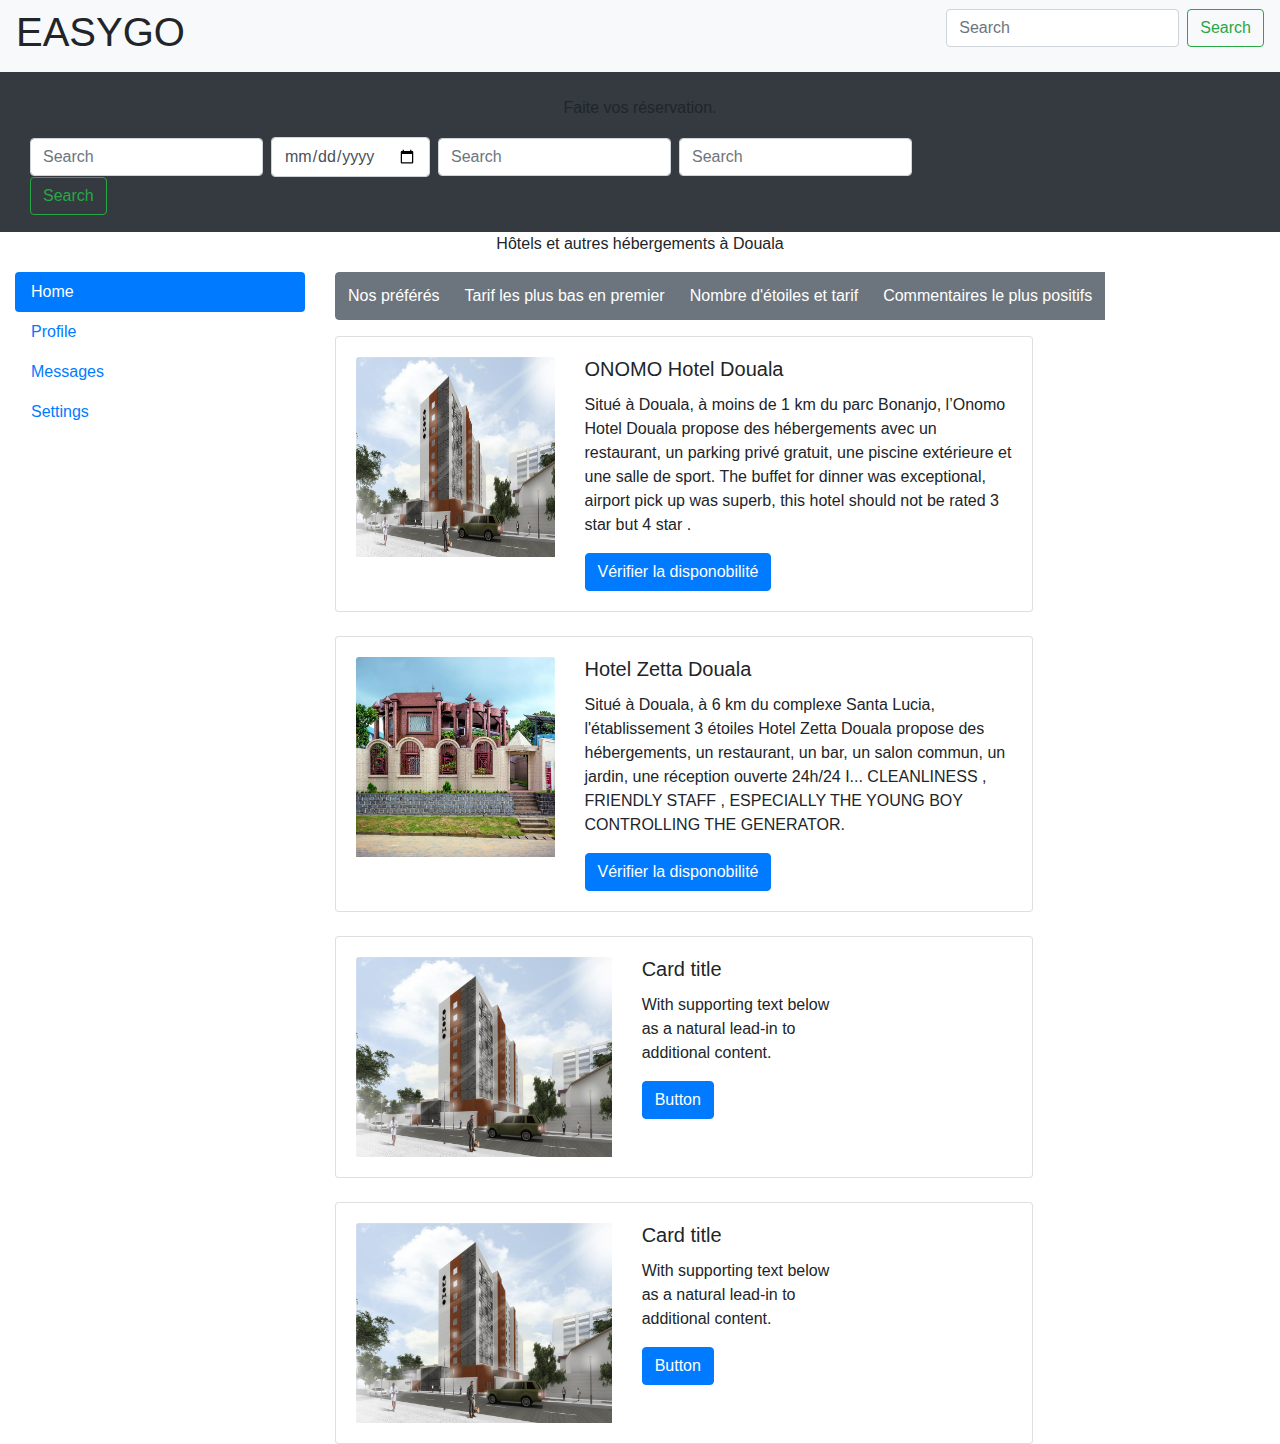
<file: essaie.html>
<html>
    <head>
        <title></title>
        <link rel="stylesheet" href="bootstrap-4.0.0-dist/css/bootstrap.min.css">
        <link rel="stylesheet" href="font-awesome-4.7.0/css/font-awesome.min.css">
        <link rel="stylesheet" href="animate.css-master/animate.min.css">
        <script src="js/jquery.min.js"></script>
        <script src="js/popper.min.js"></script>
        <script src="bootstrap-4.0.0-dist/js/bootstrap.min.js"></script>
    </head>
    <body>
        <nav class="navbar navbar-light bg-light justify-content-between">
            <h1 class=" text-left animated infinite bounce delay-2s">EASYGO</h1>
            <form class="form-inline">
              <input class="form-control mr-sm-2" type="search" placeholder="Search" aria-label="Search">
              <button class="btn btn-outline-success my-2 my-sm-0" type="submit">Search</button>
            </form>
        </nav>
          <div class="container-fluid bg-dark"><br>
            <p class="text-center">Faite vos réservation.</p>
            <div class="col-lg-2"></div>
            <div class="col-lg-9">
                    <form class="form-inline">
                            <input class="form-control mr-sm-2" type="search" placeholder="Search" aria-label="Search">
                            <input class="form-control mr-sm-2" type="date" placeholder="Arrivé-Départ" aria-label="Search">
                            <input class="form-control mr-sm-2" type="search" placeholder="Search" aria-label="Search">
                            <input class="form-control mr-sm-2" type="search" placeholder="Search" aria-label="Search">
                            <button class="btn btn-outline-success my-2 my-sm-0" type="submit">Search</button>
                    </form>
            </div>
            <div class="col-lg-1"></div>
          </div>
            <!-- apres le nav -->
            <div class="container-fluid">
                    <p class="text-center">Hôtels et autres hébergements à Douala</p>
                <div class="row">
                    <div class="col-lg-3">
                            <div class="nav flex-column nav-pills" id="v-pills-tab" role="tablist" aria-orientation="vertical">
                                <a class="nav-link active" id="v-pills-home-tab" data-toggle="pill" href="#v-pills-home" role="tab" aria-controls="v-pills-home" aria-selected="true">Home</a>
                                <a class="nav-link" id="v-pills-profile-tab" data-toggle="pill" href="#v-pills-profile" role="tab" aria-controls="v-pills-profile" aria-selected="false">Profile</a>
                                <a class="nav-link" id="v-pills-messages-tab" data-toggle="pill" href="#v-pills-messages" role="tab" aria-controls="v-pills-messages" aria-selected="false">Messages</a>
                                <a class="nav-link" id="v-pills-settings-tab" data-toggle="pill" href="#v-pills-settings" role="tab" aria-controls="v-pills-settings" aria-selected="false">Settings</a>
                            </div>
                    </div>
                    <div class="col-lg-9">
                            <div class="btn-toolbar mb-3" role="toolbar" aria-label="Toolbar with button groups">
                                    <div class="btn-group mr-2" role="group" aria-label="First group">
                                      <button type="button" class="btn btn-secondary">Nos préférés</button>
                                      <button type="button" class="btn btn-secondary">Tarif les plus bas en premier</button>
                                      <button type="button" class="btn btn-secondary">Nombre d'étoiles et tarif</button>
                                      <button type="button" class="btn btn-secondary">Commentaires le plus positifs</button>
                                      <br><br>
                                    </div>
                            </div>
                            <div class="card w-75">
                                    <div class="card-body">
                                        <div class="row">
                                            <div class="col-lg-4"> <img class="card-img-top" src="img/ONOMO HOTEL.jpg" alt="Card image cap" style=" height: 200px;">
                                            </div>
                                            <div class="col-lg-8">
                                                    <h5 class="card-title">ONOMO Hotel Douala</h5>
                                                    <p class="card-text">Situé à Douala, à moins de 1 km du parc Bonanjo, l’Onomo Hotel Douala propose des hébergements avec un restaurant, un parking privé gratuit, une piscine extérieure et une salle de sport. The buffet for dinner was exceptional, airport pick up was superb, this hotel should not be rated 3 star but 4 star

                                                            .</p>
                                                    <a href="#" class="btn btn-primary">Vérifier la disponobilité</a>
                                            </div>
                                        </div>
                                           
                                      
                                    </div>
                            </div>
                            <br>
                            <div class="card w-75">
                                    <div class="card-body">
                                        <div class="row">
                                            <div class="col-lg-4"> <img class="card-img-top" src="img/ZETTA HOTEL.jpg" alt="Card image cap" style=" height: 200px;">
                                            </div>
                                            <div class="col-lg-8">
                                                    <h5 class="card-title">Hotel Zetta Douala</h5>
                                                    <p class="card-text">Situé à Douala, à 6 km du complexe Santa Lucia, l'établissement 3 étoiles Hotel Zetta Douala propose des hébergements, un restaurant, un bar, un salon commun, un jardin, une réception ouverte 24h/24 I... CLEANLINESS , FRIENDLY STAFF , ESPECIALLY THE YOUNG BOY CONTROLLING THE GENERATOR.</p>
                                                    <a href="#" class="btn btn-primary">Vérifier la disponobilité</a>
                                            </div>
                                        </div>
                                           
                                      
                                    </div>
                            </div>
                            <br>
                            <div class="card w-75">
                                    <div class="card-body">
                                        <div class="row">
                                            <div class="col-lg-5"> <img class="card-img-top" src="img/ONOMO HOTEL.jpg" alt="Card image cap" style=" height: 200px;">
                                            </div>
                                            <div class="col-lg-4">
                                                    <h5 class="card-title">Card title</h5>
                                                    <p class="card-text">With supporting text below as a natural lead-in to additional content.</p>
                                                    <a href="#" class="btn btn-primary">Button</a>
                                            </div>
                                        </div>
                                           
                                      
                                    </div>
                            </div>
                            <br>
                            <div class="card w-75">
                                    <div class="card-body">
                                        <div class="row">
                                            <div class="col-lg-5"> <img class="card-img-top" src="img/ONOMO HOTEL.jpg" alt="Card image cap" style=" height: 200px;">
                                            </div>
                                            <div class="col-lg-4">
                                                    <h5 class="card-title">Card title</h5>
                                                    <p class="card-text">With supporting text below as a natural lead-in to additional content.</p>
                                                    <a href="#" class="btn btn-primary">Button</a>
                                            </div>
                                        </div>
                                           
                                      
                                    </div>
                            </div>
                    </div>
                </div>
            </div>
    </body>
</html>
</file>
